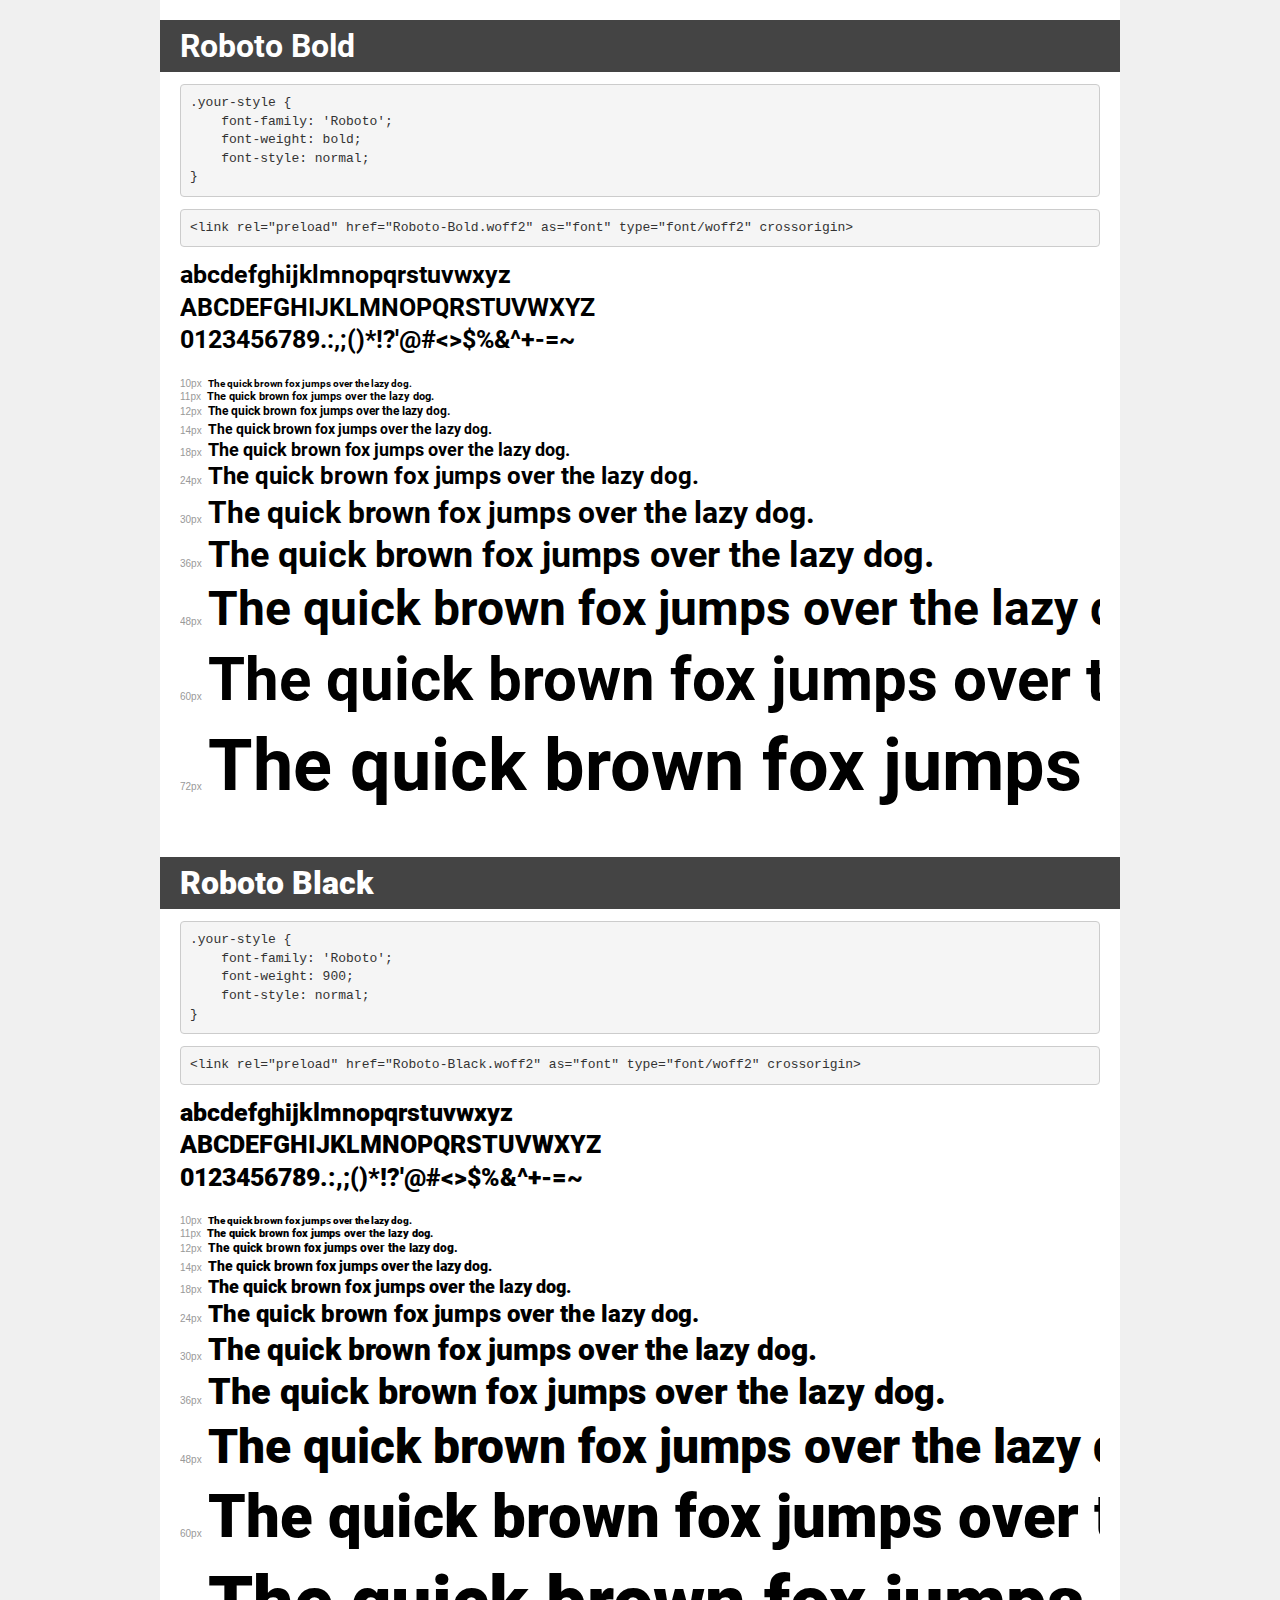
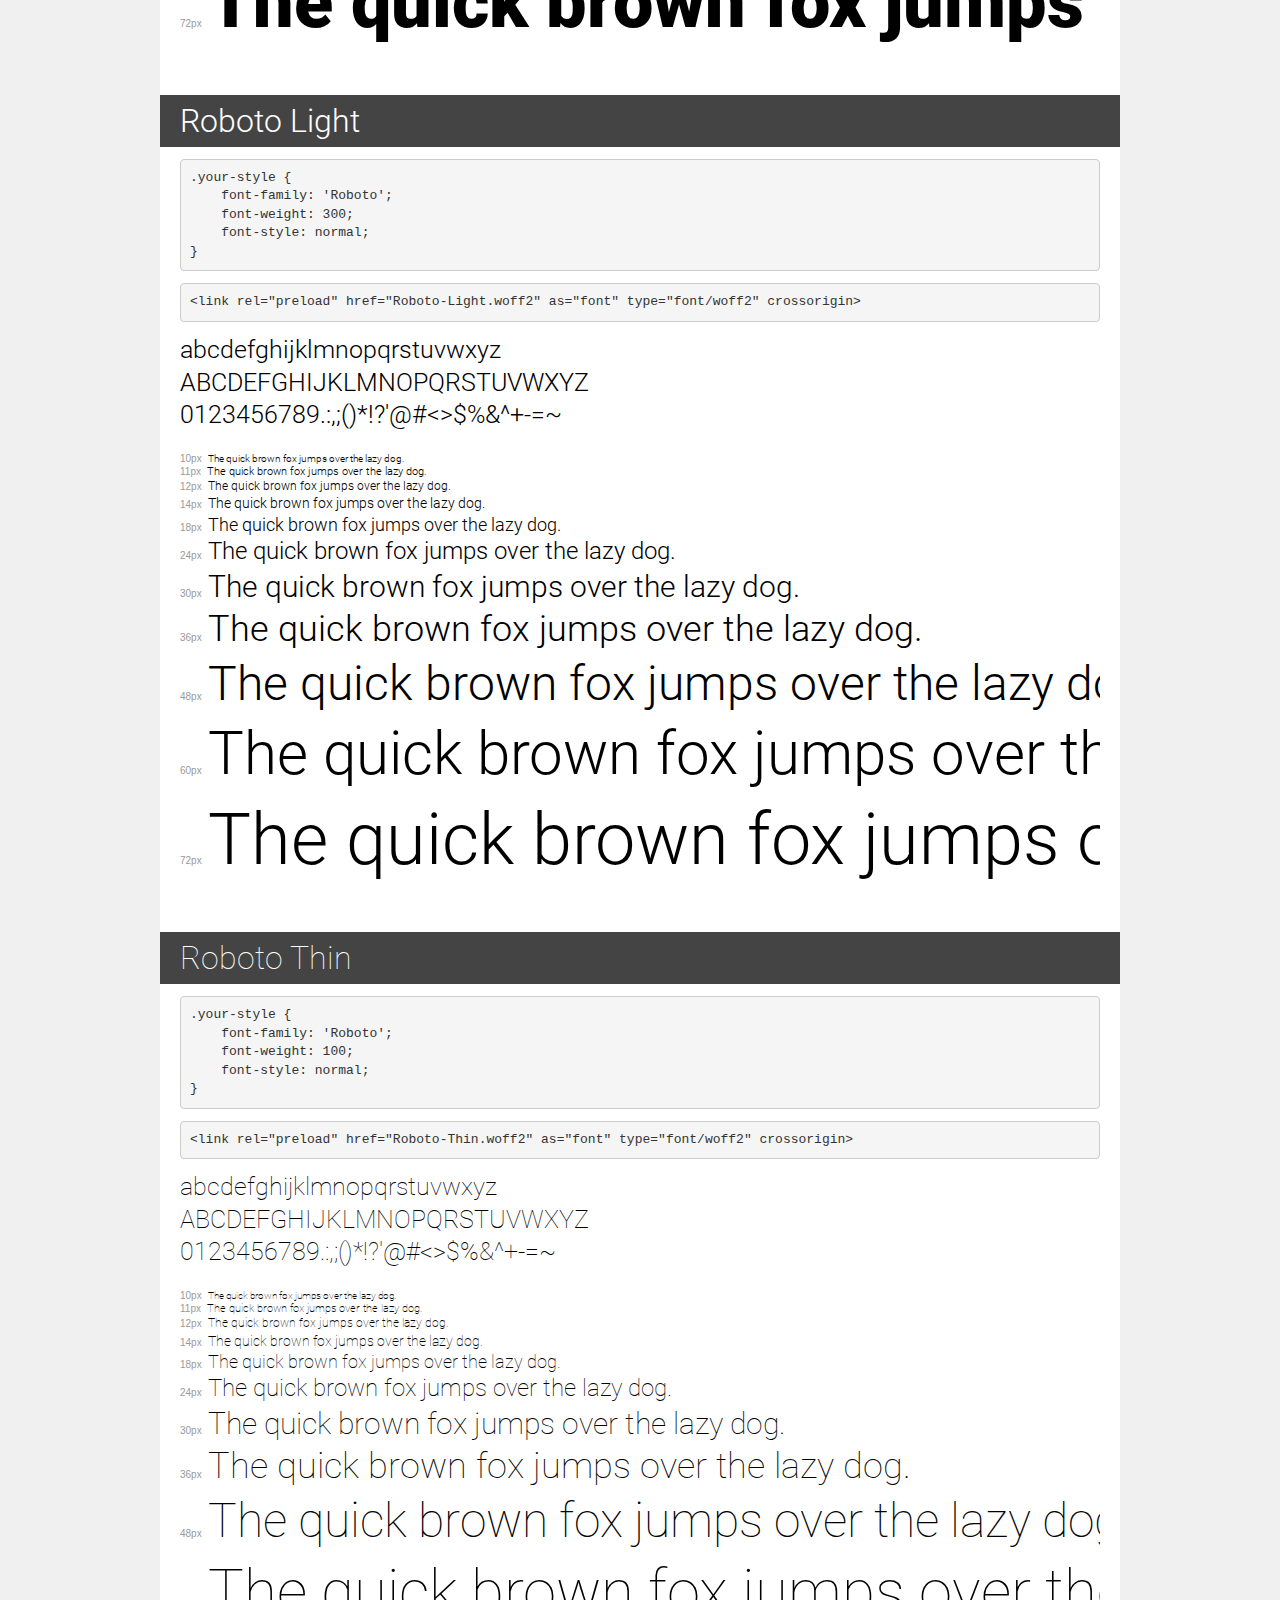
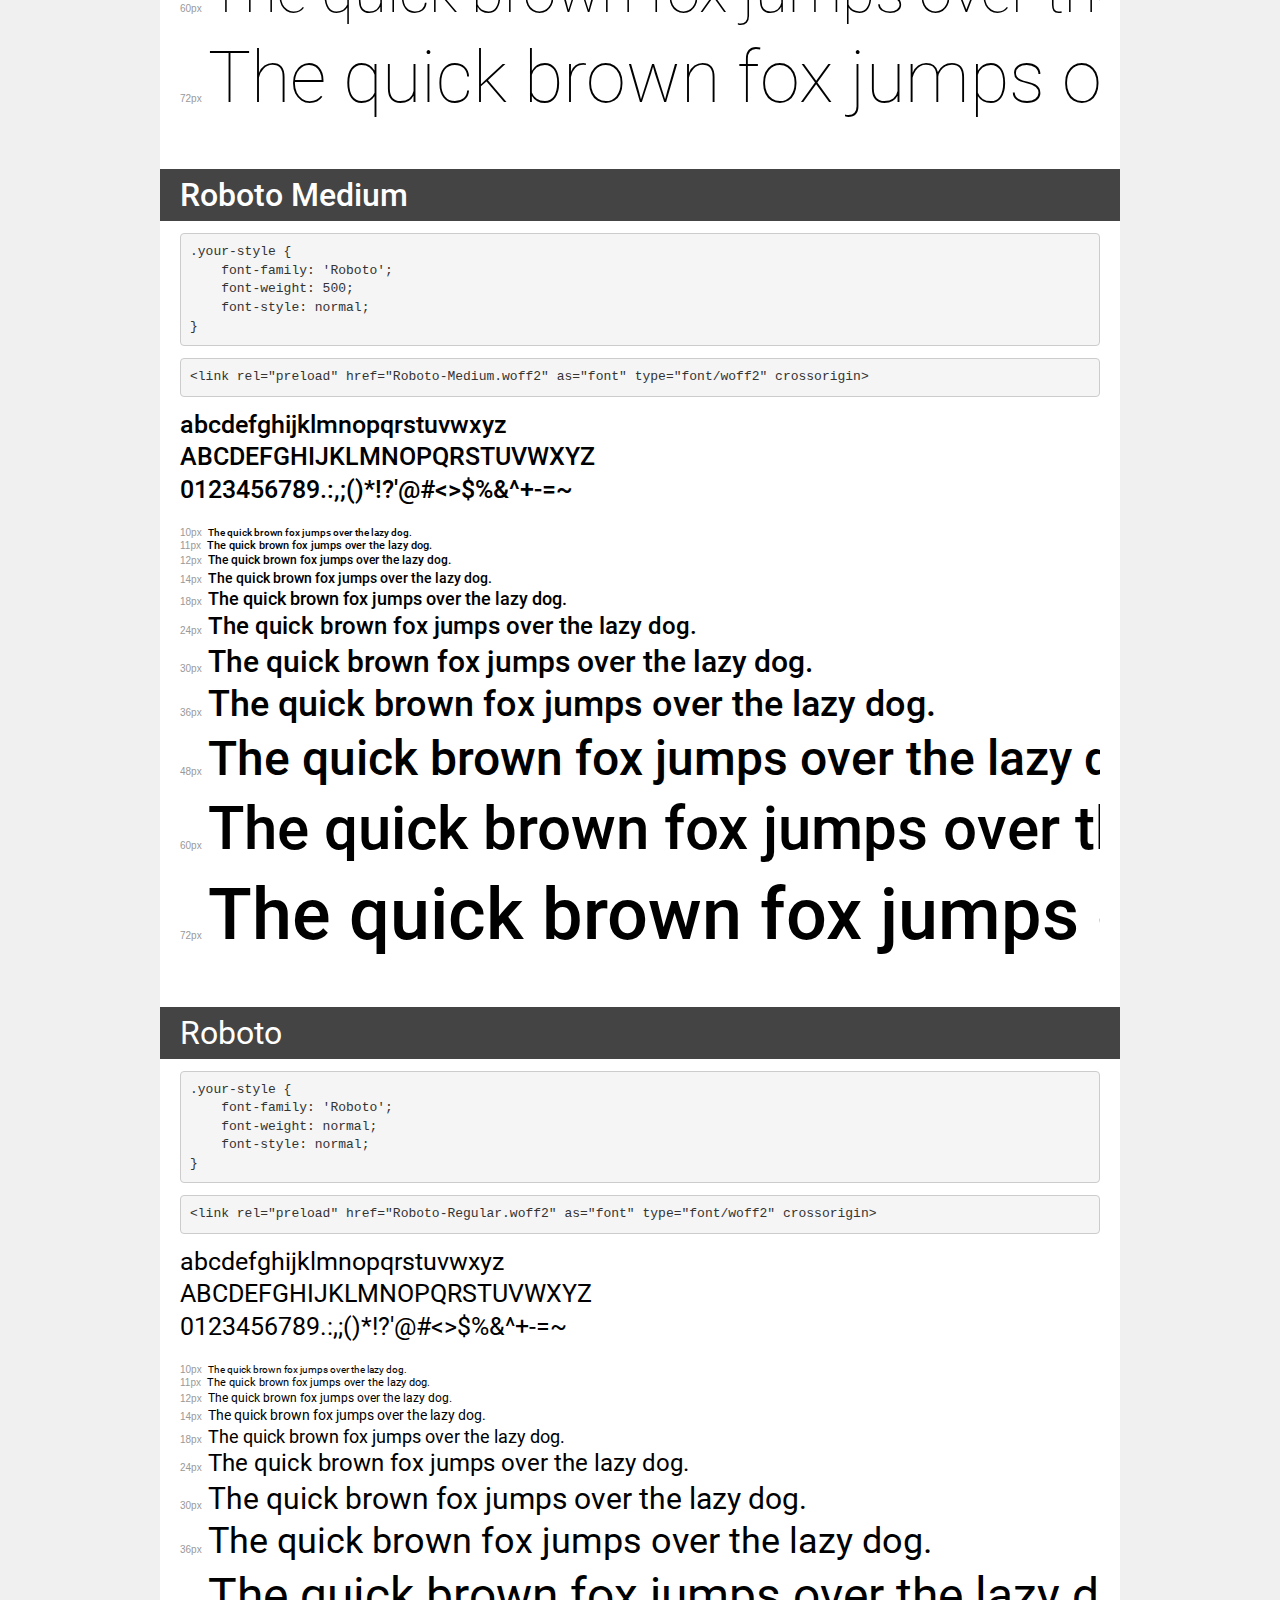
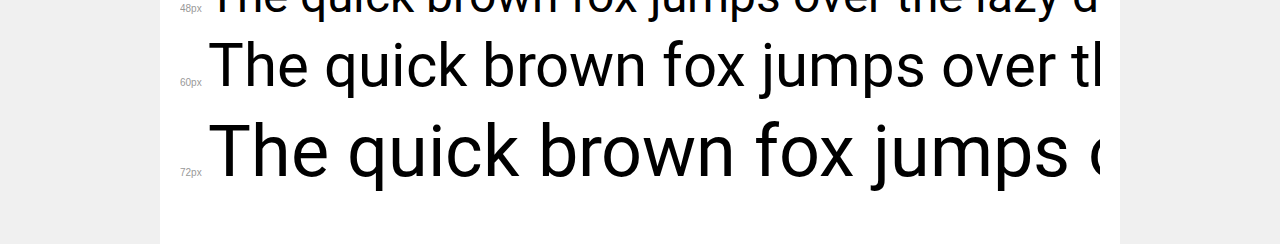
<file: roboto-web/demo.html>
<!DOCTYPE html>
<html lang="en">
<head>
    <meta charset="utf-8">
    <meta http-equiv="X-UA-Compatible" content="IE=edge">
    <meta name="viewport" content="width=device-width, initial-scale=1">
    <meta name="robots" content="noindex, noarchive">
    <meta name="format-detection" content="telephone=no">
    <title>Transfonter demo</title>
    <link href="stylesheet.css" rel="stylesheet">
    <style>
        /*
        http://meyerweb.com/eric/tools/css/reset/
        v2.0 | 20110126
        License: none (public domain)
        */
        html, body, div, span, applet, object, iframe,
        h1, h2, h3, h4, h5, h6, p, blockquote, pre,
        a, abbr, acronym, address, big, cite, code,
        del, dfn, em, img, ins, kbd, q, s, samp,
        small, strike, strong, sub, sup, tt, var,
        b, u, i, center,
        dl, dt, dd, ol, ul, li,
        fieldset, form, label, legend,
        table, caption, tbody, tfoot, thead, tr, th, td,
        article, aside, canvas, details, embed,
        figure, figcaption, footer, header, hgroup,
        menu, nav, output, ruby, section, summary,
        time, mark, audio, video {
            margin: 0;
            padding: 0;
            border: 0;
            font-size: 100%;
            font: inherit;
            vertical-align: baseline;
        }
        /* HTML5 display-role reset for older browsers */
        article, aside, details, figcaption, figure,
        footer, header, hgroup, menu, nav, section {
            display: block;
        }
        body {
            line-height: 1;
        }
        ol, ul {
            list-style: none;
        }
        blockquote, q {
            quotes: none;
        }
        blockquote:before, blockquote:after,
        q:before, q:after {
            content: '';
            content: none;
        }
        table {
            border-collapse: collapse;
            border-spacing: 0;
        }
        /* demo styles */
        body {
            background: #f0f0f0;
            color: #000;
        }
        .page {
            background: #fff;
            width: 920px;
            margin: 0 auto;
            padding: 20px 20px 0 20px;
            overflow: hidden;
        }
        .font-container {
            overflow-x: auto;
            overflow-y: hidden;
            margin-bottom: 40px;
            line-height: 1.3;
            white-space: nowrap;
            padding-bottom: 5px;
        }
        h1 {
            position: relative;
            background: #444;
            font-size: 32px;
            color: #fff;
            padding: 10px 20px;
            margin: 0 -20px 12px -20px;
        }
        .letters {
            font-size: 25px;
            margin-bottom: 20px;
        }
        .s10:before {
            content: '10px';
        }
        .s11:before {
            content: '11px';
        }
        .s12:before {
            content: '12px';
        }
        .s14:before {
            content: '14px';
        }
        .s18:before {
            content: '18px';
        }
        .s24:before {
            content: '24px';
        }
        .s30:before {
            content: '30px';
        }
        .s36:before {
            content: '36px';
        }
        .s48:before {
            content: '48px';
        }
        .s60:before {
            content: '60px';
        }
        .s72:before {
            content: '72px';
        }
        .s10:before, .s11:before, .s12:before, .s14:before,
        .s18:before, .s24:before, .s30:before, .s36:before,
        .s48:before, .s60:before, .s72:before {
            font-family: Arial, sans-serif;
            font-size: 10px;
            font-weight: normal;
            font-style: normal;
            color: #999;
            padding-right: 6px;
        }
        pre {
            display: block;
            padding: 9px;
            margin: 0 0 12px;
            font-family: Monaco, Menlo, Consolas, "Courier New", monospace;
            font-size: 13px;
            line-height: 1.428571429;
            color: #333;
            font-weight: normal;
            font-style: normal;
            background-color: #f5f5f5;
            border: 1px solid #ccc;
            overflow-x: auto;
            border-radius: 4px;
        }
        /* responsive */
        @media (max-width: 959px) {
            .page {
                width: auto;
                margin: 0;
            }
        }
    </style>
</head>
<body>
<div class="page">
    <div class="demo">
        <h1 style="font-family: 'Roboto'; font-weight: bold; font-style: normal;">Roboto Bold</h1>
        <pre title="Usage">.your-style {
    font-family: 'Roboto';
    font-weight: bold;
    font-style: normal;
}</pre>
        <pre title="Preload (optional)">
&lt;link rel=&quot;preload&quot; href=&quot;Roboto-Bold.woff2&quot; as=&quot;font&quot; type=&quot;font/woff2&quot; crossorigin&gt;</pre>
        <div class="font-container" style="font-family: 'Roboto'; font-weight: bold; font-style: normal;">
            <p class="letters">
                abcdefghijklmnopqrstuvwxyz<br>
ABCDEFGHIJKLMNOPQRSTUVWXYZ<br>
                0123456789.:,;()*!?'@#&lt;&gt;$%&^+-=~
            </p>
            <p class="s10" style="font-size: 10px;">The quick brown fox jumps over the lazy dog.</p>
            <p class="s11" style="font-size: 11px;">The quick brown fox jumps over the lazy dog.</p>
            <p class="s12" style="font-size: 12px;">The quick brown fox jumps over the lazy dog.</p>
            <p class="s14" style="font-size: 14px;">The quick brown fox jumps over the lazy dog.</p>
            <p class="s18" style="font-size: 18px;">The quick brown fox jumps over the lazy dog.</p>
            <p class="s24" style="font-size: 24px;">The quick brown fox jumps over the lazy dog.</p>
            <p class="s30" style="font-size: 30px;">The quick brown fox jumps over the lazy dog.</p>
            <p class="s36" style="font-size: 36px;">The quick brown fox jumps over the lazy dog.</p>
            <p class="s48" style="font-size: 48px;">The quick brown fox jumps over the lazy dog.</p>
            <p class="s60" style="font-size: 60px;">The quick brown fox jumps over the lazy dog.</p>
            <p class="s72" style="font-size: 72px;">The quick brown fox jumps over the lazy dog.</p>
        </div>
    </div>

    <div class="demo">
        <h1 style="font-family: 'Roboto'; font-weight: 900; font-style: normal;">Roboto Black</h1>
        <pre title="Usage">.your-style {
    font-family: 'Roboto';
    font-weight: 900;
    font-style: normal;
}</pre>
        <pre title="Preload (optional)">
&lt;link rel=&quot;preload&quot; href=&quot;Roboto-Black.woff2&quot; as=&quot;font&quot; type=&quot;font/woff2&quot; crossorigin&gt;</pre>
        <div class="font-container" style="font-family: 'Roboto'; font-weight: 900; font-style: normal;">
            <p class="letters">
                abcdefghijklmnopqrstuvwxyz<br>
ABCDEFGHIJKLMNOPQRSTUVWXYZ<br>
                0123456789.:,;()*!?'@#&lt;&gt;$%&^+-=~
            </p>
            <p class="s10" style="font-size: 10px;">The quick brown fox jumps over the lazy dog.</p>
            <p class="s11" style="font-size: 11px;">The quick brown fox jumps over the lazy dog.</p>
            <p class="s12" style="font-size: 12px;">The quick brown fox jumps over the lazy dog.</p>
            <p class="s14" style="font-size: 14px;">The quick brown fox jumps over the lazy dog.</p>
            <p class="s18" style="font-size: 18px;">The quick brown fox jumps over the lazy dog.</p>
            <p class="s24" style="font-size: 24px;">The quick brown fox jumps over the lazy dog.</p>
            <p class="s30" style="font-size: 30px;">The quick brown fox jumps over the lazy dog.</p>
            <p class="s36" style="font-size: 36px;">The quick brown fox jumps over the lazy dog.</p>
            <p class="s48" style="font-size: 48px;">The quick brown fox jumps over the lazy dog.</p>
            <p class="s60" style="font-size: 60px;">The quick brown fox jumps over the lazy dog.</p>
            <p class="s72" style="font-size: 72px;">The quick brown fox jumps over the lazy dog.</p>
        </div>
    </div>

    <div class="demo">
        <h1 style="font-family: 'Roboto'; font-weight: 300; font-style: normal;">Roboto Light</h1>
        <pre title="Usage">.your-style {
    font-family: 'Roboto';
    font-weight: 300;
    font-style: normal;
}</pre>
        <pre title="Preload (optional)">
&lt;link rel=&quot;preload&quot; href=&quot;Roboto-Light.woff2&quot; as=&quot;font&quot; type=&quot;font/woff2&quot; crossorigin&gt;</pre>
        <div class="font-container" style="font-family: 'Roboto'; font-weight: 300; font-style: normal;">
            <p class="letters">
                abcdefghijklmnopqrstuvwxyz<br>
ABCDEFGHIJKLMNOPQRSTUVWXYZ<br>
                0123456789.:,;()*!?'@#&lt;&gt;$%&^+-=~
            </p>
            <p class="s10" style="font-size: 10px;">The quick brown fox jumps over the lazy dog.</p>
            <p class="s11" style="font-size: 11px;">The quick brown fox jumps over the lazy dog.</p>
            <p class="s12" style="font-size: 12px;">The quick brown fox jumps over the lazy dog.</p>
            <p class="s14" style="font-size: 14px;">The quick brown fox jumps over the lazy dog.</p>
            <p class="s18" style="font-size: 18px;">The quick brown fox jumps over the lazy dog.</p>
            <p class="s24" style="font-size: 24px;">The quick brown fox jumps over the lazy dog.</p>
            <p class="s30" style="font-size: 30px;">The quick brown fox jumps over the lazy dog.</p>
            <p class="s36" style="font-size: 36px;">The quick brown fox jumps over the lazy dog.</p>
            <p class="s48" style="font-size: 48px;">The quick brown fox jumps over the lazy dog.</p>
            <p class="s60" style="font-size: 60px;">The quick brown fox jumps over the lazy dog.</p>
            <p class="s72" style="font-size: 72px;">The quick brown fox jumps over the lazy dog.</p>
        </div>
    </div>

    <div class="demo">
        <h1 style="font-family: 'Roboto'; font-weight: 100; font-style: normal;">Roboto Thin</h1>
        <pre title="Usage">.your-style {
    font-family: 'Roboto';
    font-weight: 100;
    font-style: normal;
}</pre>
        <pre title="Preload (optional)">
&lt;link rel=&quot;preload&quot; href=&quot;Roboto-Thin.woff2&quot; as=&quot;font&quot; type=&quot;font/woff2&quot; crossorigin&gt;</pre>
        <div class="font-container" style="font-family: 'Roboto'; font-weight: 100; font-style: normal;">
            <p class="letters">
                abcdefghijklmnopqrstuvwxyz<br>
ABCDEFGHIJKLMNOPQRSTUVWXYZ<br>
                0123456789.:,;()*!?'@#&lt;&gt;$%&^+-=~
            </p>
            <p class="s10" style="font-size: 10px;">The quick brown fox jumps over the lazy dog.</p>
            <p class="s11" style="font-size: 11px;">The quick brown fox jumps over the lazy dog.</p>
            <p class="s12" style="font-size: 12px;">The quick brown fox jumps over the lazy dog.</p>
            <p class="s14" style="font-size: 14px;">The quick brown fox jumps over the lazy dog.</p>
            <p class="s18" style="font-size: 18px;">The quick brown fox jumps over the lazy dog.</p>
            <p class="s24" style="font-size: 24px;">The quick brown fox jumps over the lazy dog.</p>
            <p class="s30" style="font-size: 30px;">The quick brown fox jumps over the lazy dog.</p>
            <p class="s36" style="font-size: 36px;">The quick brown fox jumps over the lazy dog.</p>
            <p class="s48" style="font-size: 48px;">The quick brown fox jumps over the lazy dog.</p>
            <p class="s60" style="font-size: 60px;">The quick brown fox jumps over the lazy dog.</p>
            <p class="s72" style="font-size: 72px;">The quick brown fox jumps over the lazy dog.</p>
        </div>
    </div>

    <div class="demo">
        <h1 style="font-family: 'Roboto'; font-weight: 500; font-style: normal;">Roboto Medium</h1>
        <pre title="Usage">.your-style {
    font-family: 'Roboto';
    font-weight: 500;
    font-style: normal;
}</pre>
        <pre title="Preload (optional)">
&lt;link rel=&quot;preload&quot; href=&quot;Roboto-Medium.woff2&quot; as=&quot;font&quot; type=&quot;font/woff2&quot; crossorigin&gt;</pre>
        <div class="font-container" style="font-family: 'Roboto'; font-weight: 500; font-style: normal;">
            <p class="letters">
                abcdefghijklmnopqrstuvwxyz<br>
ABCDEFGHIJKLMNOPQRSTUVWXYZ<br>
                0123456789.:,;()*!?'@#&lt;&gt;$%&^+-=~
            </p>
            <p class="s10" style="font-size: 10px;">The quick brown fox jumps over the lazy dog.</p>
            <p class="s11" style="font-size: 11px;">The quick brown fox jumps over the lazy dog.</p>
            <p class="s12" style="font-size: 12px;">The quick brown fox jumps over the lazy dog.</p>
            <p class="s14" style="font-size: 14px;">The quick brown fox jumps over the lazy dog.</p>
            <p class="s18" style="font-size: 18px;">The quick brown fox jumps over the lazy dog.</p>
            <p class="s24" style="font-size: 24px;">The quick brown fox jumps over the lazy dog.</p>
            <p class="s30" style="font-size: 30px;">The quick brown fox jumps over the lazy dog.</p>
            <p class="s36" style="font-size: 36px;">The quick brown fox jumps over the lazy dog.</p>
            <p class="s48" style="font-size: 48px;">The quick brown fox jumps over the lazy dog.</p>
            <p class="s60" style="font-size: 60px;">The quick brown fox jumps over the lazy dog.</p>
            <p class="s72" style="font-size: 72px;">The quick brown fox jumps over the lazy dog.</p>
        </div>
    </div>

    <div class="demo">
        <h1 style="font-family: 'Roboto'; font-weight: normal; font-style: normal;">Roboto</h1>
        <pre title="Usage">.your-style {
    font-family: 'Roboto';
    font-weight: normal;
    font-style: normal;
}</pre>
        <pre title="Preload (optional)">
&lt;link rel=&quot;preload&quot; href=&quot;Roboto-Regular.woff2&quot; as=&quot;font&quot; type=&quot;font/woff2&quot; crossorigin&gt;</pre>
        <div class="font-container" style="font-family: 'Roboto'; font-weight: normal; font-style: normal;">
            <p class="letters">
                abcdefghijklmnopqrstuvwxyz<br>
ABCDEFGHIJKLMNOPQRSTUVWXYZ<br>
                0123456789.:,;()*!?'@#&lt;&gt;$%&^+-=~
            </p>
            <p class="s10" style="font-size: 10px;">The quick brown fox jumps over the lazy dog.</p>
            <p class="s11" style="font-size: 11px;">The quick brown fox jumps over the lazy dog.</p>
            <p class="s12" style="font-size: 12px;">The quick brown fox jumps over the lazy dog.</p>
            <p class="s14" style="font-size: 14px;">The quick brown fox jumps over the lazy dog.</p>
            <p class="s18" style="font-size: 18px;">The quick brown fox jumps over the lazy dog.</p>
            <p class="s24" style="font-size: 24px;">The quick brown fox jumps over the lazy dog.</p>
            <p class="s30" style="font-size: 30px;">The quick brown fox jumps over the lazy dog.</p>
            <p class="s36" style="font-size: 36px;">The quick brown fox jumps over the lazy dog.</p>
            <p class="s48" style="font-size: 48px;">The quick brown fox jumps over the lazy dog.</p>
            <p class="s60" style="font-size: 60px;">The quick brown fox jumps over the lazy dog.</p>
            <p class="s72" style="font-size: 72px;">The quick brown fox jumps over the lazy dog.</p>
        </div>
    </div>

</div>
</body>
</html>
</file>
<file: roboto-web/stylesheet.css>
@font-face {
    font-family: 'Roboto';
    src: url('Roboto-Bold.woff2') format('woff2'),
        url('Roboto-Bold.woff') format('woff');
    font-weight: bold;
    font-style: normal;
    font-display: swap;
}

@font-face {
    font-family: 'Roboto';
    src: url('Roboto-Black.woff2') format('woff2'),
        url('Roboto-Black.woff') format('woff');
    font-weight: 900;
    font-style: normal;
    font-display: swap;
}

@font-face {
    font-family: 'Roboto';
    src: url('Roboto-Light.woff2') format('woff2'),
        url('Roboto-Light.woff') format('woff');
    font-weight: 300;
    font-style: normal;
    font-display: swap;
}

@font-face {
    font-family: 'Roboto';
    src: url('Roboto-Thin.woff2') format('woff2'),
        url('Roboto-Thin.woff') format('woff');
    font-weight: 100;
    font-style: normal;
    font-display: swap;
}

@font-face {
    font-family: 'Roboto';
    src: url('Roboto-Medium.woff2') format('woff2'),
        url('Roboto-Medium.woff') format('woff');
    font-weight: 500;
    font-style: normal;
    font-display: swap;
}

@font-face {
    font-family: 'Roboto';
    src: url('Roboto-Regular.woff2') format('woff2'),
        url('Roboto-Regular.woff') format('woff');
    font-weight: normal;
    font-style: normal;
    font-display: swap;
}
</file>
